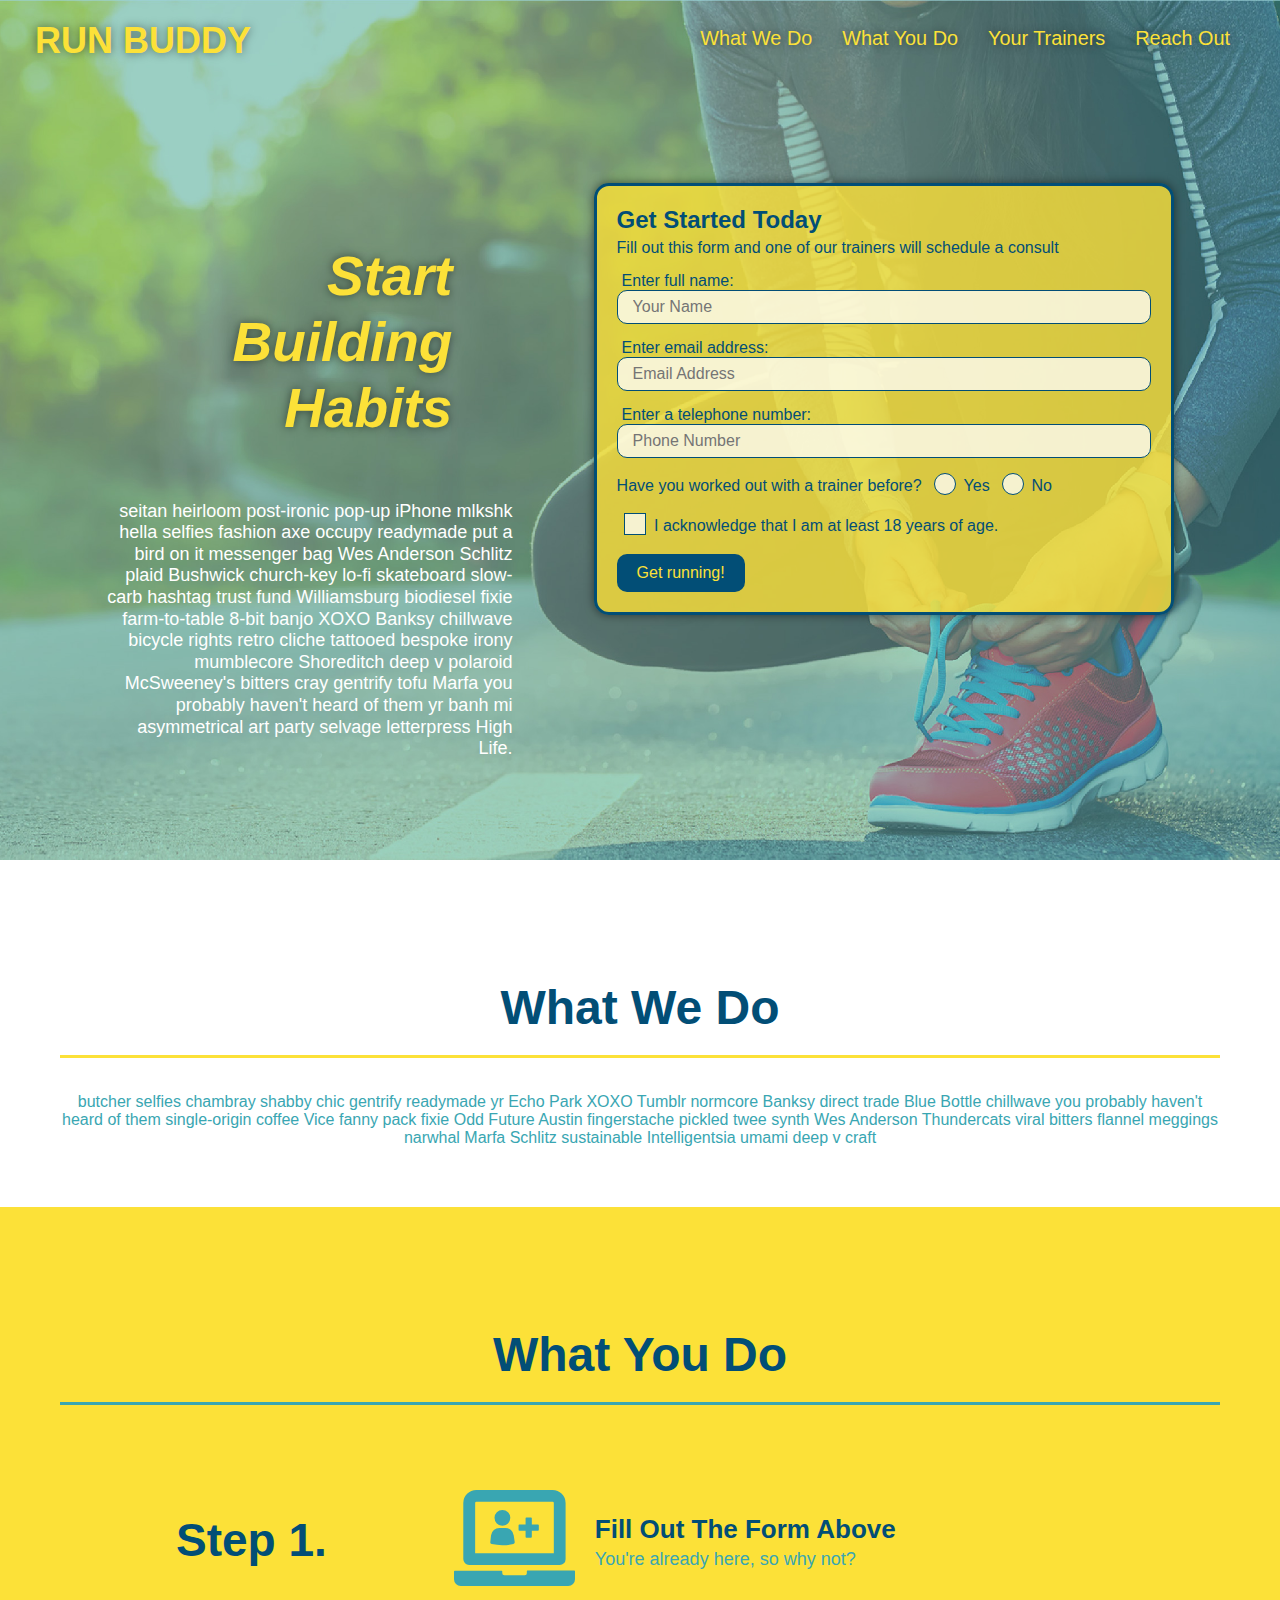
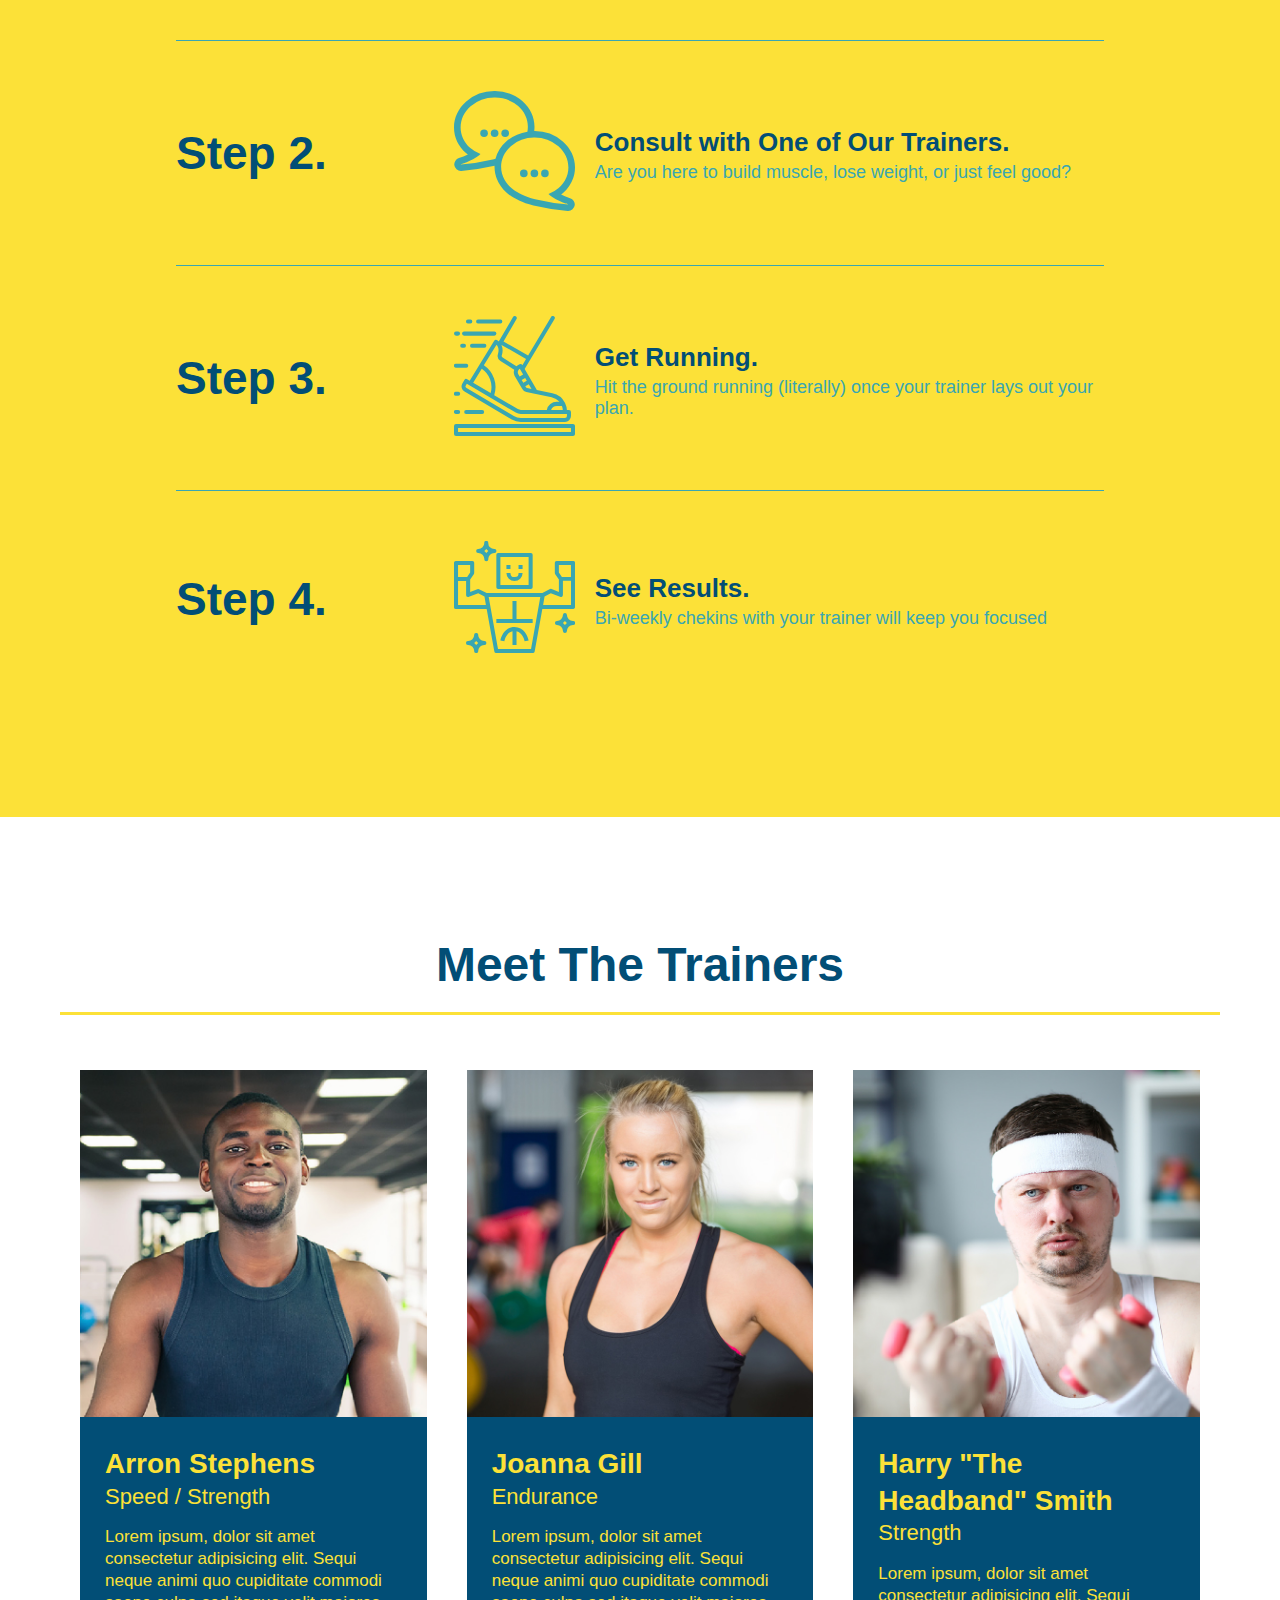
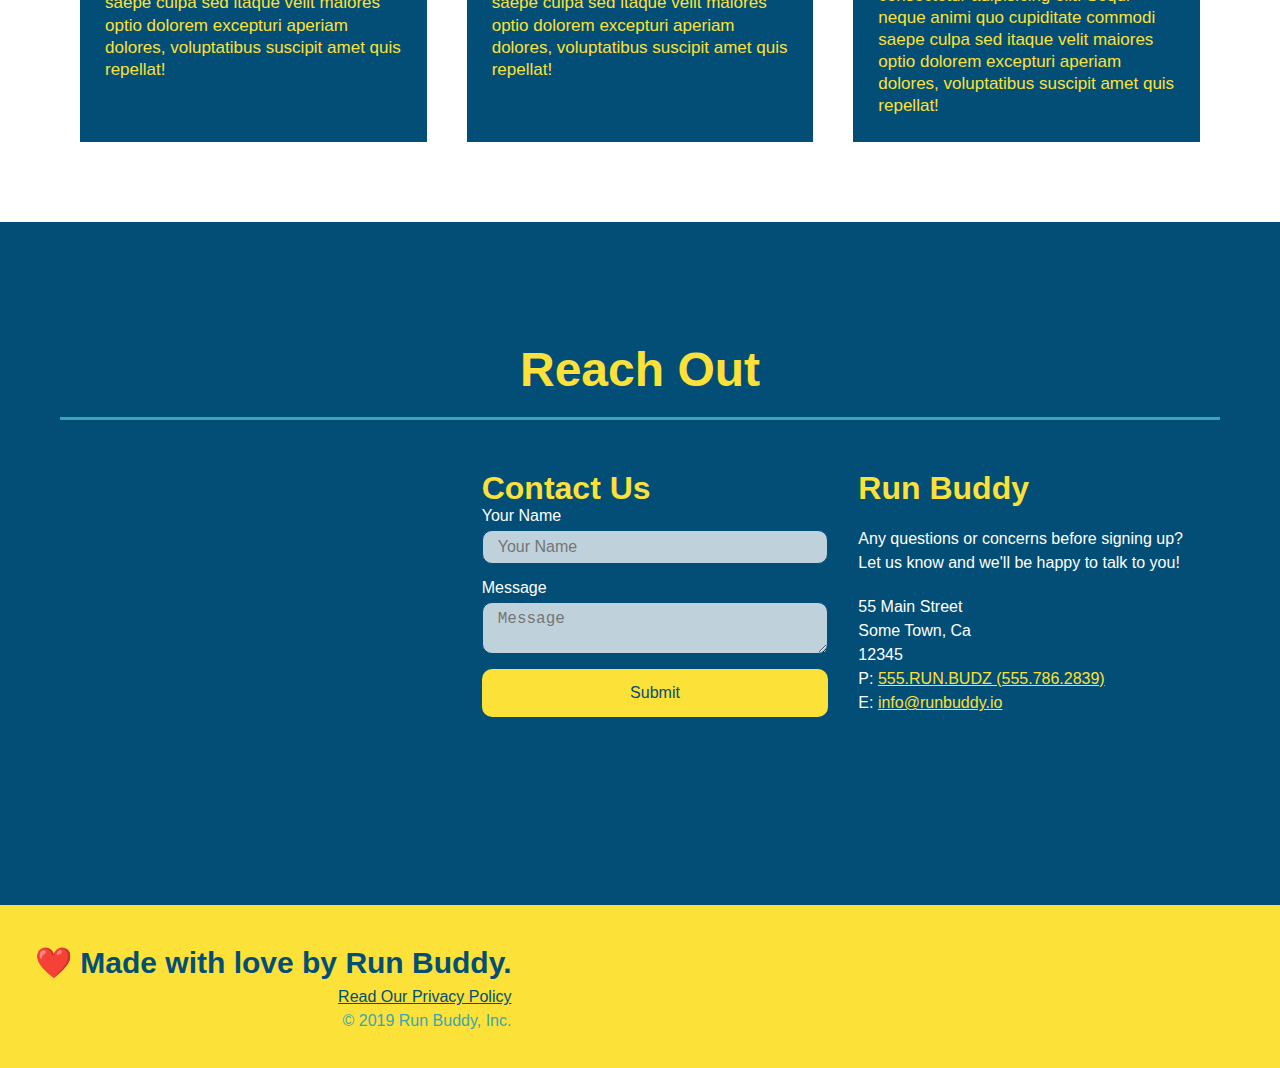
<file: index.html>
<!DOCTYPE html>
<html lang="en">
    <head>
      <meta name="viewport" content="width=device-width, initial-scale=1.0" />
      <link rel="stylesheet" href="./assets/css/style.css" />
      <meta charset="UTF-8" />
      <title>Run Buddy</title>
    </head>
    <body>
        <header>
          <h1>
              <a>RUN BUDDY</a>
          </h1>
          <nav>
            <ul>
              <li>
                <a href="#what-we-do">What We Do</a>
              </li>
              <li>
                <a href="#what-you-do">What You Do</a>
              </li>
              <li>
                <a href="#your-trainers">Your Trainers</a> 
              </li>
              <li>
                <a href="#reach-out">Reach Out</a>
              </li>
            </ul>
          </nav>
        </header>
        <section class="hero">
          <div class="hero-cta">
            <h2>Start Building Habits</h2>
            <p>
              seitan heirloom post-ironic pop-up iPhone mlkshk hella selfies fashion axe occupy readymade put a bird on it messenger bag Wes Anderson Schlitz plaid Bushwick church-key lo-fi skateboard slow-carb hashtag trust fund Williamsburg biodiesel fixie farm-to-table 8-bit banjo XOXO Banksy chillwave bicycle rights retro cliche tattooed bespoke irony mumblecore Shoreditch deep v polaroid McSweeney's bitters cray gentrify tofu Marfa you probably haven't heard of them yr banh mi asymmetrical art party selvage letterpress High Life.
            </p>
          </div>
          <div class="hero-form">
            <h3>Get Started Today</h3>
              <p>Fill out this form and one of our trainers will schedule a consult</p>
                <form>
                  <label for="name">Enter full name:</label>
                  <input type="text" placeholder="Your Name" name="name" id="name" class="form-input">
    
                  <label for="email">Enter email address:</label>
                  <input type="text" placeholder="Email Address" name="email" id="email" class="form-input">
                  
                  <label for="phone">Enter a telephone number:</label>
                  <input type="text" placeholder="Phone Number" name="phone" id="phone" class="form-input">
                  <p>
                    Have you worked out with a trainer before?
                    <span class="radio-wrapper">
                      <input type="radio" name="trainer-confirm" id="trainer-yes" />
                      <label for="trainer-yes">Yes</label>
                    </span>
                    <span class="radio-wrapper">
                      <input type="radio" name="trainer-confirm" id="trainer-no" />
                      <label for="trainer-no">No</label>
                    </span>
                  </p>
                  <p>
                    <span class="checkbox-wrapper">
                      <input type="checkbox" name="age-confirm" id="checkbox" />
                      <label for="checkbox">I acknowledge that I am at least 18 years of age.</label>
                    </span>
                  </p>
                  <button type="submit">
                    Get running!
                  </button>
                </form>    
          </div> 
        </section>


        <section id="what-we-do">
          <div class="flex-row">
            <h2 class="section-title primary-border">
              What We Do
            </h2>
          </div>
          <div class="flex-row">
            <p>
              butcher selfies chambray shabby chic gentrify readymade yr Echo Park XOXO Tumblr normcore Banksy direct trade Blue Bottle chillwave you probably haven't heard of them single-origin coffee Vice fanny pack fixie Odd Future Austin fingerstache pickled twee synth Wes Anderson Thundercats viral bitters flannel meggings narwhal Marfa Schlitz sustainable Intelligentsia umami deep v craft
            </p>
          </div>
        </section>


        <section id="what-you-do" class="steps">
          <div class="flex-row">
            <h2 class="section-title secondary-border">
              What You Do
            </h2>
          </div>
            <div class="step">
              <h3>Step 1.</h3>
                <div class="step-info">
                  <div class="step-img">
                    <img src="./assets/images/step-1.svg" alt="" >
                  </div>
                  <div class="step-text">
                    <h4>Fill Out The Form Above</h4>
                    <p>You're already here, so why not?</p>
                  </div>
                </div>
            </div>
          

            <div class="step">
              <h3>Step 2.</h3>
              <div class="step-info">
                <div class="step-img">
                  <img src="./assets/images/step-2.svg" alt="" >
                </div>
                <div class="step-text">
                  <h4>Consult with One of Our Trainers.</h4>
                  <p>Are you here to build muscle, lose weight, or just feel good?</p>
                </div>
              </div>
            </div>  

            <div class="step">
              <h3>Step 3.</h3>
              <div class="step-info">
                <div class="step-img">
                  <img src="./assets/images/step-3.svg" alt="" >
                </div>
                <div class="step-text">
                <h4>Get Running.</h4>
                <p>Hit the ground running (literally) once your trainer lays out your plan.</p>
                </div>
              </div>
            </div>

            <div class="step">
              <h3>Step 4.</h3>
              <div class="step-info">
                <div class="step-img">
                  <img src="./assets/images/step-4.svg" alt="" >
                </div>
                <div class="step-text">
                <h4>See Results.</h4>
                <p>Bi-weekly chekins with your trainer will keep you focused</p>
                </div>
              </div>
            </div>
        </section>

        <section id="your-trainers">
          <div class="flex-row">
            <h2 class="section-title primary-border">
             Meet The Trainers
            </h2>
          </div>
          <div class="trainers">
            <article class="trainer">
              <img src="./assets/images/trainer-1.jpg" title="Arron Stephens in his workout clothes, ready to pump iron" alt="Arron Stephens in his workout clothes, ready to pump iron">
              <div class="trainer-bio">
                <h3 class="trainer-name">Arron Stephens</h3>
                <h4 class="trainer-role">Speed / Strength</h4>
                <p>
                  Lorem ipsum, dolor sit amet consectetur adipisicing elit. Sequi neque animi quo cupiditate commodi saepe culpa sed
                  itaque velit maiores optio dolorem excepturi aperiam dolores, voluptatibus suscipit amet quis repellat!
                </p>
              </div>
            </article>
            <article class="trainer">
              <img src="./assets/images/trainer-2.jpg" title="Joanna Gill cooling off after a workout" alt="Joanna Gill cooling off after a workout">
              <div class="trainer-bio">
                <h3 class="trainer-name">Joanna Gill</h3>
                <h4 class="trainer-role">Endurance</h4>
                <p>
                  Lorem ipsum, dolor sit amet consectetur adipisicing elit. Sequi neque animi quo cupiditate commodi saepe culpa sed
                  itaque velit maiores optio dolorem excepturi aperiam dolores, voluptatibus suscipit amet quis repellat!
                </p>
              </div>  
            </article>
            <article class="trainer">
              <img src="./assets/images/trainer-3.jpg" title="Harry Smith wearing a headband and lifting comically small pink weights" alt="Harry Smith wearing a headband and lifting comically small pink weights">
              <div class="trainer-bio">
                <h3 class="trainer-name">Harry "The Headband" Smith</h3>
                <h4 class="trainer-role">Strength</h4>
                <p>
                  Lorem ipsum, dolor sit amet consectetur adipisicing elit. Sequi neque animi quo cupiditate commodi saepe culpa sed
                  itaque velit maiores optio dolorem excepturi aperiam dolores, voluptatibus suscipit amet quis repellat!
                </p>
              </div>
            </article>
          </div>
        </section>


        <section id="reach-out" class="contact">
          <div class="flex-row">
            <h2 class="section-title secondary-border">
              Reach Out
            </h2>
          </div>
          <div class="contact-info">
            <iframe src="https://www.google.com/maps/embed?pb=!1m18!1m12!1m3!1d3019.9296568312407!2d-73.9647613854502!3d40.807539539703576!2m3!1f0!2f0!3f0!3m2!1i1024!2i768!4f13.1!3m3!1m2!1s0x89c2f63e96d30dc9%3A0x577933f947e52750!2sColumbia%20University!5e0!3m2!1sen!2sus!4v1639439855102!5m2!1sen!2sus" 
                    frameborder="0" style="border:0" allowfullscreen></iframe>
              <div class="contact-form">
                <h3>Contact Us</h3>
                  <form>
                    <label for="contact-name">Your Name</label>
                    <input type="text" id="contact-name" placeholder="Your Name" />
      
                    <label for="contact-message">Message</label>
                    <textarea id="contact-message" placeholder="Message"></textarea>
      
                    <button type="submit">Submit</button>
                  </form>
              </div>
              <div>
                <h3>Run Buddy</h3>
                  <p>
                      Any questions or concerns before signing up?
                    <br />
                      Let us know and we'll be happy to talk to you!
                  </p>
      
                  <address>
                    55 Main Street <br />
                    Some Town, Ca <br />
                    12345<br />
                    P: <a href="tel:555.786.2839">555.RUN.BUDZ (555.786.2839)</a><br />
                    E: <a href="mailto:info@runbuddy.io">info@runbuddy.io</a>
                  </address>
              </div>
          </div>
        </section>

        <footer>
          <div>
            <h2>❤️ Made with love by Run Buddy.</h2>
            <a href="./run-buddy/privacy-policy.html">Read Our Privacy Policy</a><br />
            &copy; 2019 Run Buddy, Inc.
          </div>
        </footer>
    </body>
</html>
</file>
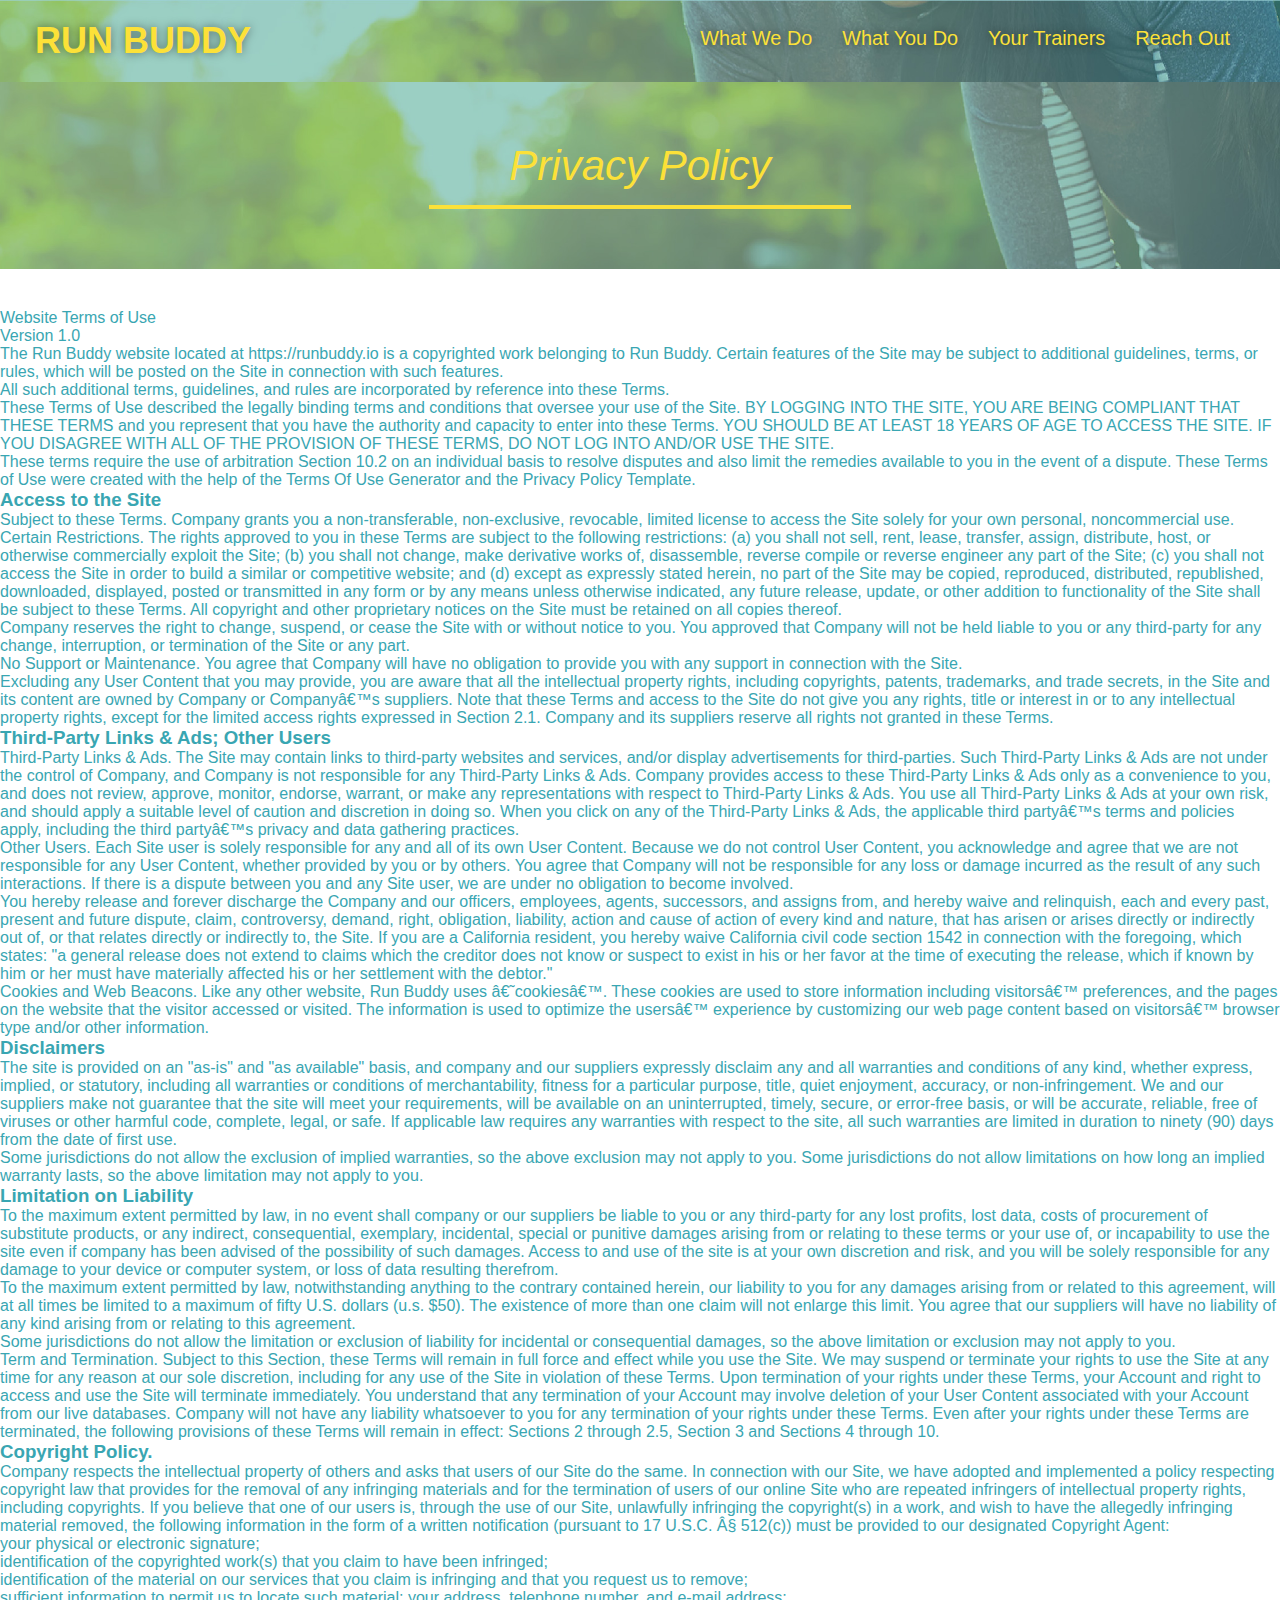
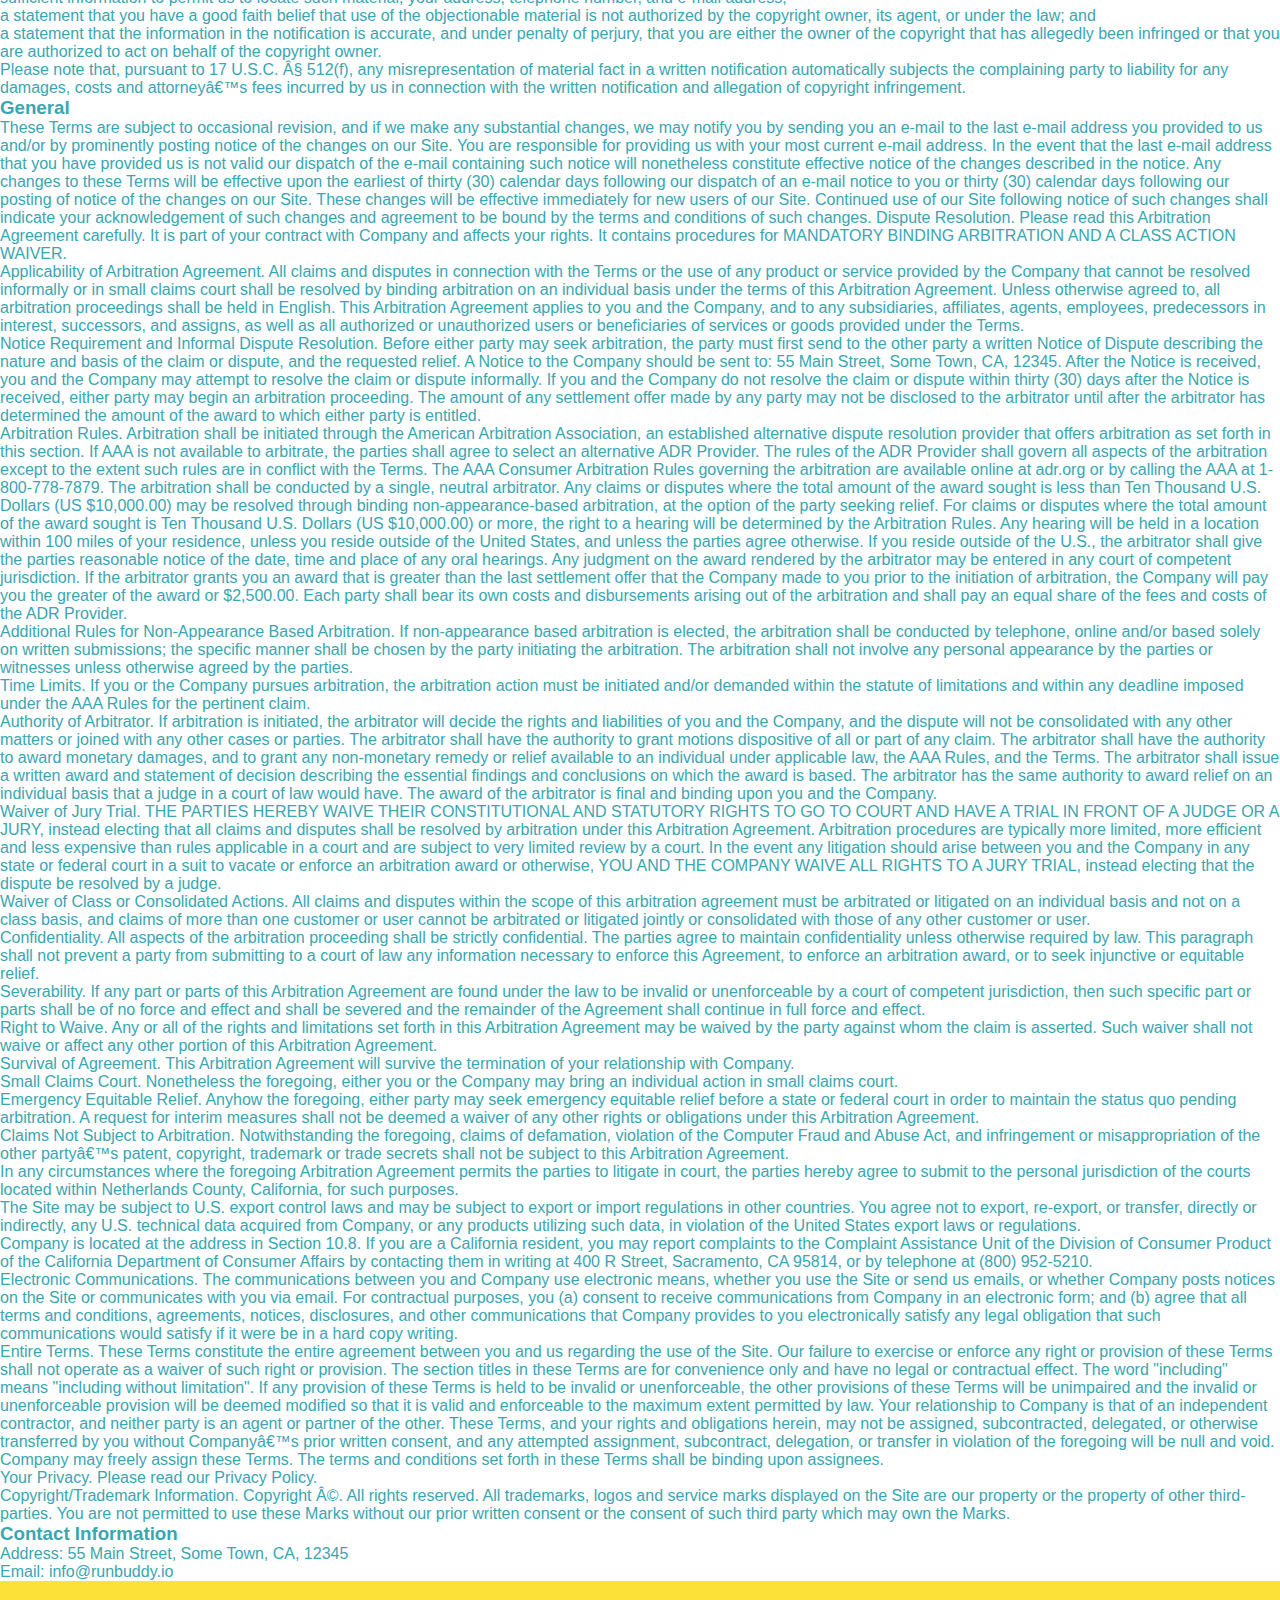
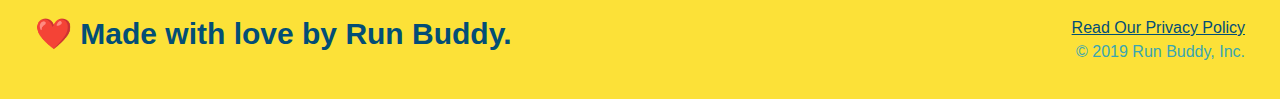
<file: privacy-policy.html>
<!DOCTYPE html>
<html lang="en">
    <head>
        <meta name="viewport" content="width=device-width, initial-scale=1.0" />
        <link rel="stylesheet" href="./assets/css/style.css" />
        <link rel="stylesheet" href="./assets/css/secondary-styles.css" />
        <meta charset="UTF-8" />
        <title>Privacy Policy - Run Buddy</title>
    </head>
    <body>
        <header>
            <h1>
                <a href="./index.html">RUN BUDDY</a>
            </h1>
            <nav>
              <ul>
                <li>
                  <a href="./index.html#what-we-do">What We Do</a>
                </li>
                <li>
                  <a href="./index.html#what-you-do">What You Do</a>
                </li>
                <li>
                  <a href="./index.html#your-trainers">Your Trainers</a> 
                </li>
                <li>
                  <a href="./index.html#reach-out">Reach Out</a>
                </li>
              </ul>
            </nav>
          </header>
          <section class="hero">
            <h2 class="page-title">
                Privacy Policy
            </h2>
          </section>
          <article class="secondary-content">
              
      <p>
        Website Terms of Use
      </p>

      <p>
        Version 1.0
      </p>

      <p>
        The Run Buddy website located at https://runbuddy.io is a copyrighted work belonging to Run Buddy. Certain
        features of the Site may be subject to additional guidelines, terms, or rules, which will be posted on the Site
        in connection with such features.
      </p>

      <p>
        All such additional terms, guidelines, and rules are incorporated by reference into these Terms.
      </p>

      <p>
        These Terms of Use described the legally binding terms and conditions that oversee your use of the Site. BY
        LOGGING INTO THE SITE, YOU ARE BEING COMPLIANT THAT THESE TERMS and you represent that you have the authority
        and capacity to enter into these Terms. YOU SHOULD BE AT LEAST 18 YEARS OF AGE TO ACCESS THE SITE. IF YOU
        DISAGREE WITH ALL OF THE PROVISION OF THESE TERMS, DO NOT LOG INTO AND/OR USE THE SITE.
      </p>

      <p>
        These terms require the use of arbitration Section 10.2 on an individual basis to resolve disputes and also
        limit the remedies available to you in the event of a dispute. These Terms of Use were created with the help of
        the Terms Of Use Generator and the Privacy Policy Template.
      </p>

      <h3>
        Access to the Site
      </h3>

      <p>
        Subject to these Terms. Company grants you a non-transferable, non-exclusive, revocable, limited license to
        access the Site solely for your own personal, noncommercial use.
      </p>

      <p>
        Certain Restrictions. The rights approved to you in these Terms are subject to the following restrictions: (a)
        you shall not sell, rent, lease, transfer, assign, distribute, host, or otherwise commercially exploit the Site;
        (b) you shall not change, make derivative works of, disassemble, reverse compile or reverse engineer any part of
        the Site; (c) you shall not access the Site in order to build a similar or competitive website; and (d) except
        as expressly stated herein, no part of the Site may be copied, reproduced, distributed, republished, downloaded,
        displayed, posted or transmitted in any form or by any means unless otherwise indicated, any future release,
        update, or other addition to functionality of the Site shall be subject to these Terms. All copyright and other
        proprietary notices on the Site must be retained on all copies thereof.
      </p>

      <p>
        Company reserves the right to change, suspend, or cease the Site with or without notice to you. You approved
        that Company will not be held liable to you or any third-party for any change, interruption, or termination of
        the Site or any part.
      </p>

      <p>
        No Support or Maintenance. You agree that Company will have no obligation to provide you with any support in
        connection with the Site.
      </p>

      <p>
        Excluding any User Content that you may provide, you are aware that all the intellectual property rights,
        including copyrights, patents, trademarks, and trade secrets, in the Site and its content are owned by Company
        or Companyâ€™s suppliers. Note that these Terms and access to the Site do not give you any rights, title or
        interest in or to any intellectual property rights, except for the limited access rights expressed in Section
        2.1. Company and its suppliers reserve all rights not granted in these Terms.
      </p>

      <h3>
        Third-Party Links & Ads; Other Users
      </h3>

      <p>
        Third-Party Links & Ads. The Site may contain links to third-party websites and services, and/or display
        advertisements for third-parties. Such Third-Party Links & Ads are not under the control of Company, and Company
        is not responsible for any Third-Party Links & Ads. Company provides access to these Third-Party Links & Ads
        only as a convenience to you, and does not review, approve, monitor, endorse, warrant, or make any
        representations with respect to Third-Party Links & Ads. You use all Third-Party Links & Ads at your own risk,
        and should apply a suitable level of caution and discretion in doing so. When you click on any of the
        Third-Party Links & Ads, the applicable third partyâ€™s terms and policies apply, including the third partyâ€™s
        privacy and data gathering practices.
      </p>

      <p>
        Other Users. Each Site user is solely responsible for any and all of its own User Content. Because we do not
        control User Content, you acknowledge and agree that we are not responsible for any User Content, whether
        provided by you or by others. You agree that Company will not be responsible for any loss or damage incurred as
        the result of any such interactions. If there is a dispute between you and any Site user, we are under no
        obligation to become involved.
      </p>

      <p>
        You hereby release and forever discharge the Company and our officers, employees, agents, successors, and
        assigns from, and hereby waive and relinquish, each and every past, present and future dispute, claim,
        controversy, demand, right, obligation, liability, action and cause of action of every kind and nature, that has
        arisen or arises directly or indirectly out of, or that relates directly or indirectly to, the Site. If you are
        a California resident, you hereby waive California civil code section 1542 in connection with the foregoing,
        which states: "a general release does not extend to claims which the creditor does not know or suspect to exist
        in his or her favor at the time of executing the release, which if known by him or her must have materially
        affected his or her settlement with the debtor."
      </p>

      <p>
        Cookies and Web Beacons. Like any other website, Run Buddy uses â€˜cookiesâ€™. These cookies are used to store
        information including visitorsâ€™ preferences, and the pages on the website that the visitor accessed or visited.
        The information is used to optimize the usersâ€™ experience by customizing our web page content based on visitorsâ€™
        browser type and/or other information.
      </p>

      <h3>
        Disclaimers
      </h3>

      <p>
        The site is provided on an "as-is" and "as available" basis, and company and our suppliers expressly disclaim
        any and all warranties and conditions of any kind, whether express, implied, or statutory, including all
        warranties or conditions of merchantability, fitness for a particular purpose, title, quiet enjoyment, accuracy,
        or non-infringement. We and our suppliers make not guarantee that the site will meet your requirements, will be
        available on an uninterrupted, timely, secure, or error-free basis, or will be accurate, reliable, free of
        viruses or other harmful code, complete, legal, or safe. If applicable law requires any warranties with respect
        to the site, all such warranties are limited in duration to ninety (90) days from the date of first use.
      </p>

      <p>
        Some jurisdictions do not allow the exclusion of implied warranties, so the above exclusion may not apply to
        you. Some jurisdictions do not allow limitations on how long an implied warranty lasts, so the above limitation
        may not apply to you.
      </p>

      <h3>
        Limitation on Liability
      </h3>

      <p>
        To the maximum extent permitted by law, in no event shall company or our suppliers be liable to you or any
        third-party for any lost profits, lost data, costs of procurement of substitute products, or any indirect,
        consequential, exemplary, incidental, special or punitive damages arising from or relating to these terms or
        your use of, or incapability to use the site even if company has been advised of the possibility of such
        damages. Access to and use of the site is at your own discretion and risk, and you will be solely responsible
        for any damage to your device or computer system, or loss of data resulting therefrom.
      </p>

      <p>
        To the maximum extent permitted by law, notwithstanding anything to the contrary contained herein, our liability
        to you for any damages arising from or related to this agreement, will at all times be limited to a maximum of
        fifty U.S. dollars (u.s. $50). The existence of more than one claim will not enlarge this limit. You agree that
        our suppliers will have no liability of any kind arising from or relating to this agreement.
      </p>

      <p>
        Some jurisdictions do not allow the limitation or exclusion of liability for incidental or consequential
        damages, so the above limitation or exclusion may not apply to you.
      </p>

      <p>
        Term and Termination. Subject to this Section, these Terms will remain in full force and effect while you use
        the Site. We may suspend or terminate your rights to use the Site at any time for any reason at our sole
        discretion, including for any use of the Site in violation of these Terms. Upon termination of your rights under
        these Terms, your Account and right to access and use the Site will terminate immediately. You understand that
        any termination of your Account may involve deletion of your User Content associated with your Account from our
        live databases. Company will not have any liability whatsoever to you for any termination of your rights under
        these Terms. Even after your rights under these Terms are terminated, the following provisions of these Terms
        will remain in effect: Sections 2 through 2.5, Section 3 and Sections 4 through 10.
      </p>

      <h3>
        Copyright Policy.
      </h3>

      <p>
        Company respects the intellectual property of others and asks that users of our Site do the same. In connection
        with our Site, we have adopted and implemented a policy respecting copyright law that provides for the removal
        of any infringing materials and for the termination of users of our online Site who are repeated infringers of
        intellectual property rights, including copyrights. If you believe that one of our users is, through the use of
        our Site, unlawfully infringing the copyright(s) in a work, and wish to have the allegedly infringing material
        removed, the following information in the form of a written notification (pursuant to 17 U.S.C. Â§ 512(c)) must
        be provided to our designated Copyright Agent:
      </p>

      <ul>
        <li>
          your physical or electronic signature;
        </li>
        <li>
          identification of the copyrighted work(s) that you claim to have been infringed;
        </li>
        <li>
          identification of the material on our services that you claim is infringing and that you request us to remove;
        </li>
        <li>
          sufficient information to permit us to locate such material; your address, telephone number, and e-mail
          address;
        </li>
        <li>
          a statement that you have a good faith belief that use of the objectionable material is not authorized by the
          copyright owner, its agent, or under the law; and
        </li>
        <li>
          a statement that the information in the notification is accurate, and under penalty of perjury, that you are
          either the owner of the copyright that has allegedly been infringed or that you are authorized to act on
          behalf of the copyright owner.
        </li>
      </ul>

      <p>
        Please note that, pursuant to 17 U.S.C. Â§ 512(f), any misrepresentation of material fact in a written
        notification automatically subjects the complaining party to liability for any damages, costs and attorneyâ€™s
        fees incurred by us in connection with the written notification and allegation of copyright infringement.
      </p>

      <h3>
        General
      </h3>

      <p>
        These Terms are subject to occasional revision, and if we make any substantial changes, we may notify you by
        sending you an e-mail to the last e-mail address you provided to us and/or by prominently posting notice of the
        changes on our Site. You are responsible for providing us with your most current e-mail address. In the event
        that the last e-mail address that you have provided us is not valid our dispatch of the e-mail containing such
        notice will nonetheless constitute effective notice of the changes described in the notice. Any changes to these
        Terms will be effective upon the earliest of thirty (30) calendar days following our dispatch of an e-mail
        notice to you or thirty (30) calendar days following our posting of notice of the changes on our Site. These
        changes will be effective immediately for new users of our Site. Continued use of our Site following notice of
        such changes shall indicate your acknowledgement of such changes and agreement to be bound by the terms and
        conditions of such changes. Dispute Resolution. Please read this Arbitration Agreement carefully. It is part of
        your contract with Company and affects your rights. It contains procedures for MANDATORY BINDING ARBITRATION AND
        A CLASS ACTION WAIVER.
      </p>

      <p>
        Applicability of Arbitration Agreement. All claims and disputes in connection with the Terms or the use of any
        product or service provided by the Company that cannot be resolved informally or in small claims court shall be
        resolved by binding arbitration on an individual basis under the terms of this Arbitration Agreement. Unless
        otherwise agreed to, all arbitration proceedings shall be held in English. This Arbitration Agreement applies to
        you and the Company, and to any subsidiaries, affiliates, agents, employees, predecessors in interest,
        successors, and assigns, as well as all authorized or unauthorized users or beneficiaries of services or goods
        provided under the Terms.
      </p>

      <p>
        Notice Requirement and Informal Dispute Resolution. Before either party may seek arbitration, the party must
        first send to the other party a written Notice of Dispute describing the nature and basis of the claim or
        dispute, and the requested relief. A Notice to the Company should be sent to: 55 Main Street, Some Town, CA,
        12345. After the Notice is received, you and the Company may attempt to resolve the claim or dispute informally.
        If you and the Company do not resolve the claim or dispute within thirty (30) days after the Notice is received,
        either party may begin an arbitration proceeding. The amount of any settlement offer made by any party may not
        be disclosed to the arbitrator until after the arbitrator has determined the amount of the award to which either
        party is entitled.
      </p>

      <p>
        Arbitration Rules. Arbitration shall be initiated through the American Arbitration Association, an established
        alternative dispute resolution provider that offers arbitration as set forth in this section. If AAA is not
        available to arbitrate, the parties shall agree to select an alternative ADR Provider. The rules of the ADR
        Provider shall govern all aspects of the arbitration except to the extent such rules are in conflict with the
        Terms. The AAA Consumer Arbitration Rules governing the arbitration are available online at adr.org or by
        calling the AAA at 1-800-778-7879. The arbitration shall be conducted by a single, neutral arbitrator. Any
        claims or disputes where the total amount of the award sought is less than Ten Thousand U.S. Dollars (US
        $10,000.00) may be resolved through binding non-appearance-based arbitration, at the option of the party seeking
        relief. For claims or disputes where the total amount of the award sought is Ten Thousand U.S. Dollars (US
        $10,000.00) or more, the right to a hearing will be determined by the Arbitration Rules. Any hearing will be
        held in a location within 100 miles of your residence, unless you reside outside of the United States, and
        unless the parties agree otherwise. If you reside outside of the U.S., the arbitrator shall give the parties
        reasonable notice of the date, time and place of any oral hearings. Any judgment on the award rendered by the
        arbitrator may be entered in any court of competent jurisdiction. If the arbitrator grants you an award that is
        greater than the last settlement offer that the Company made to you prior to the initiation of arbitration, the
        Company will pay you the greater of the award or $2,500.00. Each party shall bear its own costs and
        disbursements arising out of the arbitration and shall pay an equal share of the fees and costs of the ADR
        Provider.
      </p>

      <p>
        Additional Rules for Non-Appearance Based Arbitration. If non-appearance based arbitration is elected, the
        arbitration shall be conducted by telephone, online and/or based solely on written submissions; the specific
        manner shall be chosen by the party initiating the arbitration. The arbitration shall not involve any personal
        appearance by the parties or witnesses unless otherwise agreed by the parties.
      </p>

      <p>
        Time Limits. If you or the Company pursues arbitration, the arbitration action must be initiated and/or demanded
        within the statute of limitations and within any deadline imposed under the AAA Rules for the pertinent claim.
      </p>

      <p>
        Authority of Arbitrator. If arbitration is initiated, the arbitrator will decide the rights and liabilities of
        you and the Company, and the dispute will not be consolidated with any other matters or joined with any other
        cases or parties. The arbitrator shall have the authority to grant motions dispositive of all or part of any
        claim. The arbitrator shall have the authority to award monetary damages, and to grant any non-monetary remedy
        or relief available to an individual under applicable law, the AAA Rules, and the Terms. The arbitrator shall
        issue a written award and statement of decision describing the essential findings and conclusions on which the
        award is based. The arbitrator has the same authority to award relief on an individual basis that a judge in a
        court of law would have. The award of the arbitrator is final and binding upon you and the Company.
      </p>

      <p>
        Waiver of Jury Trial. THE PARTIES HEREBY WAIVE THEIR CONSTITUTIONAL AND STATUTORY RIGHTS TO GO TO COURT AND HAVE
        A TRIAL IN FRONT OF A JUDGE OR A JURY, instead electing that all claims and disputes shall be resolved by
        arbitration under this Arbitration Agreement. Arbitration procedures are typically more limited, more efficient
        and less expensive than rules applicable in a court and are subject to very limited review by a court. In the
        event any litigation should arise between you and the Company in any state or federal court in a suit to vacate
        or enforce an arbitration award or otherwise, YOU AND THE COMPANY WAIVE ALL RIGHTS TO A JURY TRIAL, instead
        electing that the dispute be resolved by a judge.
      </p>

      <p>
        Waiver of Class or Consolidated Actions. All claims and disputes within the scope of this arbitration agreement
        must be arbitrated or litigated on an individual basis and not on a class basis, and claims of more than one
        customer or user cannot be arbitrated or litigated jointly or consolidated with those of any other customer or
        user.
      </p>

      <p>
        Confidentiality. All aspects of the arbitration proceeding shall be strictly confidential. The parties agree to
        maintain confidentiality unless otherwise required by law. This paragraph shall not prevent a party from
        submitting to a court of law any information necessary to enforce this Agreement, to enforce an arbitration
        award, or to seek injunctive or equitable relief.
      </p>

      <p>
        Severability. If any part or parts of this Arbitration Agreement are found under the law to be invalid or
        unenforceable by a court of competent jurisdiction, then such specific part or parts shall be of no force and
        effect and shall be severed and the remainder of the Agreement shall continue in full force and effect.
      </p>

      <p>
        Right to Waive. Any or all of the rights and limitations set forth in this Arbitration Agreement may be waived
        by the party against whom the claim is asserted. Such waiver shall not waive or affect any other portion of this
        Arbitration Agreement.
      </p>

      <p>
        Survival of Agreement. This Arbitration Agreement will survive the termination of your relationship with
        Company.
      </p>

      <p>
        Small Claims Court. Nonetheless the foregoing, either you or the Company may bring an individual action in small
        claims court.
      </p>

      <p>
        Emergency Equitable Relief. Anyhow the foregoing, either party may seek emergency equitable relief before a
        state or federal court in order to maintain the status quo pending arbitration. A request for interim measures
        shall not be deemed a waiver of any other rights or obligations under this Arbitration Agreement.
      </p>

      <p>
        Claims Not Subject to Arbitration. Notwithstanding the foregoing, claims of defamation, violation of the
        Computer Fraud and Abuse Act, and infringement or misappropriation of the other partyâ€™s patent, copyright,
        trademark or trade secrets shall not be subject to this Arbitration Agreement.
      </p>

      <p>
        In any circumstances where the foregoing Arbitration Agreement permits the parties to litigate in court, the
        parties hereby agree to submit to the personal jurisdiction of the courts located within Netherlands County,
        California, for such purposes.
      </p>

      <p>
        The Site may be subject to U.S. export control laws and may be subject to export or import regulations in other
        countries. You agree not to export, re-export, or transfer, directly or indirectly, any U.S. technical data
        acquired from Company, or any products utilizing such data, in violation of the United States export laws or
        regulations.
      </p>

      <p>
        Company is located at the address in Section 10.8. If you are a California resident, you may report complaints
        to the Complaint Assistance Unit of the Division of Consumer Product of the California Department of Consumer
        Affairs by contacting them in writing at 400 R Street, Sacramento, CA 95814, or by telephone at (800) 952-5210.
      </p>

      <p>
        Electronic Communications. The communications between you and Company use electronic means, whether you use the
        Site or send us emails, or whether Company posts notices on the Site or communicates with you via email. For
        contractual purposes, you (a) consent to receive communications from Company in an electronic form; and (b)
        agree that all terms and conditions, agreements, notices, disclosures, and other communications that Company
        provides to you electronically satisfy any legal obligation that such communications would satisfy if it were be
        in a hard copy writing.
      </p>

      <p>
        Entire Terms. These Terms constitute the entire agreement between you and us regarding the use of the Site. Our
        failure to exercise or enforce any right or provision of these Terms shall not operate as a waiver of such right
        or provision. The section titles in these Terms are for convenience only and have no legal or contractual
        effect. The word "including" means "including without limitation". If any provision of these Terms is held to be
        invalid or unenforceable, the other provisions of these Terms will be unimpaired and the invalid or
        unenforceable provision will be deemed modified so that it is valid and enforceable to the maximum extent
        permitted by law. Your relationship to Company is that of an independent contractor, and neither party is an
        agent or partner of the other. These Terms, and your rights and obligations herein, may not be assigned,
        subcontracted, delegated, or otherwise transferred by you without Companyâ€™s prior written consent, and any
        attempted assignment, subcontract, delegation, or transfer in violation of the foregoing will be null and void.
        Company may freely assign these Terms. The terms and conditions set forth in these Terms shall be binding upon
        assignees.
      </p>

      <p>
        Your Privacy. Please read our Privacy Policy.
      </p>

      <p>
        Copyright/Trademark Information. Copyright Â©. All rights reserved. All trademarks, logos and service marks
        displayed on the Site are our property or the property of other third-parties. You are not permitted to use
        these Marks without our prior written consent or the consent of such third party which may own the Marks.
      </p>

      <h3>
        Contact Information
      </h3>

      <p>
        Address: 55 Main Street, Some Town, CA, 12345
      </p>

      <p>
        Email: info@runbuddy.io
      </p>

          </article>
          <footer>
            <h2>❤️ Made with love by Run Buddy.</h2>
            <div>
                <a href="./privacy-policy.html">Read Our Privacy Policy</a><br />
                &copy; 2019 Run Buddy, Inc.
            </div>
        </footer>
    </body>
</html>
</file>
<file: assets/css/style.css>
:root {
    --primary-color: #fce138;
    --secondary-color: #024e76;
    --tertiary-color: #39a6b2;
}

* {
    margin: 0;
    padding: 0;
    box-sizing: border-box;
  }

body {
    /* more on this crazy alphanumerical value in a minute! */
    color: var(--tertiary-color);
    font-family: Helvetica, Arial, sans-serif;
}

/*applt styles to <header> */
header {
    padding: 20px 35px;
    background-color: var(--tertiary-color);
    background-image: url("../images/hero-bg.jpg");
    background-size: cover;
    background-position: center;
    background-attachment: fixed;
    background-position: 80%;
    display: flex;
    justify-content: space-between;
    flex-wrap: wrap;
    position: -webkit-sticky;
    position: sticky;
    top: 0;
    z-index: 9999;
}

header h1 {
    font-weight: bold;
    font-size: 36px;
    color: var(--primary-color);
    margin: 0;
    text-shadow: 0 0 10px rgba(0, 0, 0, 0.5);
}

header a {
    text-decoration: none;
    color: var(--primary-color);
}

header nav {
    margin: 7px 0;
}

header nav ul {
    display: flex;
    flex-wrap: wrap;
    justify-content: space-between;
    align-items: center;
    list-style: none;
}

header nav ul li a {
    padding: 10px 15px;
    font-weight: lighter;
    font-size: 1.55vw;
    text-shadow: 0 0 10px rgba(0, 0, 0, 0.5);
}

header nav ul li a:hover {
    background: var(--primary-color);
    color: var(--secondary-color);
    border-radius: 15px;
    text-shadow: none;
}

/* Hero Style Start */
.hero {
    background-image: url("../images/hero-bg.jpg");
    background-size: cover;
    background-position: center;
    background-attachment: fixed;
    background-position: 80%;
    display: flex;
    justify-content: center;
    flex-wrap: wrap;
    align-items: flex-start;
}

.hero-cta {
    width: 35%;
    text-align: right;
    margin: 3.5%;
    color: #fff;
    font-size: 18px;
    line-height: 1.2;
}

.hero-cta h2 {
    font-style: italic;
    font-size: 55px;
    color: var(--primary-color);
    text-shadow: 0 0 10px rgba(0, 0, 0, 0.5);
}

.hero-form {
    border: 3px solid var(--secondary-color);
    background-color: rgba(252, 225, 56, 0.8);
    padding: 20px;
    margin: 3.5%;
    width: 50%;
    color: var(--secondary-color);
    border-radius: 15px;
    box-shadow: 0 0 10px rgba(0, 0, 0, 0.5)
}

.hero-form h3 {
    font-size: 24px;
    margin: 0;
}

.hero-form p {
    margin: 5px 0 15px 0;
}

.hero-form label {
    margin: 0 5px;
}

.hero-form button {
    color: var(--primary-color);
    background-color: var(--secondary-color);
    border: none;
    padding: 10px 20px;
    font-size: 16px;
    border-radius: 10px;
}

.hero-form button:hover {
    background-color: var(--tertiary-color);
}

.checkbox-wrapper label, .radio-wrapper label {
    position: relative;
    left: 10px;
    margin: 10px;
    line-height: 1.6;
}

.checkbox-wrapper label::before, .radio-wrapper label::before {
    content: "";
    height: 20px;
    width: 20px;
    background: rgba(255, 255, 255, 0.75);
    border: 1px solid var(--secondary-color);
    position: absolute;
    top: -4px;
    left: -30px;
}

.radio-wrapper label::before {
    border-radius: 50%;
}

.radio-wrapper label::after {
    content: "";
    width: 20px;
    height: 20px;
    border-radius: 50%;
    background: var(--secondary-color);
    position: absolute;
    left: -29px;
    top: -3px;
    background-image: radial-gradient(circle, var(--tertiary-color), var(--secondary-color));
}

.checkbox-wrapper label::after {
    content: "";
    height: 6px;
    width: 14px;
    border-left: 2px solid var(--secondary-color);
    border-bottom: 2px solid var(--secondary-color);
    position: absolute;
    left: -26px;
    top: 1px;
    transform: rotate(-58deg);
}

.checkbox-wrapper input, .radio-wrapper input {
    opacity: 0;
}

.checkbox-wrapper input + label::after,
.radio-wrapper input + label::after {
    content: none;
}

.checkbox-wrapper input:checked + label::after,
.radio-wrapper input:checked + label::after {
    content: "";
}

/* Hero Style End */
.form-input {
    background-color: rgba(255,255,255, 0.75);
    border: 1px solid var(--secondary-color);
    display: block;
    padding: 7px 15px;
    font-size: 16px;
    color: var(--secondary-color);
    width: 100%;
    margin-bottom: 15px;
    border-radius: 10px;
}

.form-input:focus {
    background-color: rgba(255,255,255, 1);
    outline: none;
}

.intro h2 {
    font-size: 55px;
    color: var(--secondary-color);
    margin-bottom:35px;
    padding: 0 100px 20px 100px;
    border-bottom: 3px solid;
    border-color: var(--primary-color);
}

.intro p {
    text-align: center;
    line-height: 1.7;
    color: var(--tertiary-color);
    width: 80%;
    font-size: 20px;
}

.step {
    margin: 50px auto;
    padding-bottom: 50px;
    width: 80%;
    display: flex;
    flex-wrap: wrap;
    align-items: center;
    justify-content: space-between;
}

.step:nth-child(even) {
    border-bottom: 1px solid var(--tertiary-color);
}

.step:not(:last-child) {
    border-bottom: 1px solid var(--tertiary-color);
}

.steps {
    background: var(--primary-color);
}

.step h3 {
    color: var(--secondary-color);
    font-size: 46px;
    flex: 1 30%;
}

.step-info {
    flex: 2 70%;
    display: flex;
    flex-wrap: wrap;
    align-items: center;
}

.step-text {
    flex: 12;
}

.step-text p {
    color: var(--tertiary-color);
    font-size: 18px;
}

.step-text h4 {
    font-size: 26px;
    line-height: 1.5;
    color: var(--secondary-color);
}

.step-img {
    flex: 1 12%;
    margin-right: 20px;
}

.step-img img {
    max-width: 100%;
}

.section-title, .primary-border {
    font-size: 48px;
    border-bottom: 3px solid;
    border-color: var(--primary-color);
    color: var(--secondary-color);
    padding-bottom: 20px;
    text-align: center;
    margin: 0 auto 35px auto;
    width: 100%;
}

.secondary-border {
    border-color: var(--tertiary-color);
}

.trainer {
    margin: 20px;
    background: var(--secondary-color);
    color: var(--primary-color);
    flex: 1;
}

.trainers {
    width: 100%;
    margin: 0 auto;
    display: flex;
    flex-wrap: wrap;
    justify-content: space-around;
}

.trainer img {
    width: 100%;
}

.trainer-bio {
    padding: 25px;
    line-height: 1.3;
}

.trainer-bio h3 {
    font-size: 28px;
}

.trainer-bio h4 {
    font-weight: lighter;
    font-size: 22px;
    margin-bottom: 15px;
}

.trainer-bio p {
    font-size: 17px;
}

.text-left {
    text-align: left;
}

.text-right {
    text-align: right;
}

.contact-info > * {
    flex: 1;
    margin: 15px;
}

.contact {
    background: var(--secondary-color);
}

.contact h2 {
    color: var(--primary-color);
}

.contact-info iframe {
    height: 350px;
    float: left;
    margin: -10px 10px 50px 50px;
}

.contact-info div {
    color: white;
}

.contact-info h3 {
    color: var(--primary-color);
    font-size: 32px;
    text-align: left;
}

.contact-info p, .contact-info address {
    margin: 20px 0;
    line-height: 1.5;
    font-size: 16px;
    font-style: normal;
    color: white;
    text-align: left;
}

.contact-info a {
    color: var(--primary-color);
    text-align: left;
}

.contact-info {
    display: flex;
    justify-content: space-between;
    flex-wrap: wrap;
}

.contact-form input, .contact-form textarea {
    border: 1px solid var(--secondary-color);
    display: block;
    padding: 7px 15px;
    font-size: 16px;
    color: var(--secondary-color);
    width: 100%;
    margin-bottom: 15px;
    margin-top: 5px;
    border-radius: 10px;
    background-color: rgba(255,255,255, 0.75);
}

.contact-form input:focus, .contact-form textarea:focus {
    background-color: rgba(255,255,255, 1);
}

.contact-form button {
    width: 100%;
    border: none;
    background: var(--primary-color);
    color: var(--secondary-color);
    text-align: center;
    padding: 15px 0;
    font-size: 16px;
    border-radius: 10px;
}

.contact-form button:hover {
    color: var(--primary-color);
    background: var(--tertiary-color);
}

footer {
    background: var(--primary-color);
    width: 100%;
    padding: 35px;
    display: flex;
    justify-content: space-between;
    flex-wrap: wrap;
}

footer h2 {
    color: var(--secondary-color);
    font-size: 30px;
    margin: 0;
}

footer div {
    line-height: 1.5;
    text-align: right;
}

footer a {
    color: var(--secondary-color);
}

section {
    padding: 60px;
} 

section h2 {
    padding: 60px;
}

.flex-row {
    display: flex;
}

.flex-row p {
    text-align: center;
}

/* MEDIA QUERY FOR SMALLER DESKTOP SCEENS AND SMALLER */
@media screen and (max-width: 980px) {
    header {
        padding-bottom: 0;
        justify-content: center;
        position: relative;
    }

    header h1 {
        width: 100%;
        text-align: center;
    }

    header nav ul {
        margin-top: 20px;
        width: 100%;
        justify-content: center;
    }

    header nav ul li a {
        font-size:20;
    }

    footer h2, footer div {
        text-align: center;
        width: 100%;
    }

    .hero-cta, .hero-form {
        width: 100%;
    }

    .hero-cta {
        text-align: center;
    }

    .section-title {
        width: 80%;
    }

    .trainer {
        flex: 0 70%;
    }

    .contact-info iframe {
        flex: 1 100%;
    }
}

@media screen and (max-width: 768px) {
   
    section {
        padding: 30px 15px;
    }

    .step h3 {
        flex: 1 100%;
        text-align: center;
    }

    .step-info {
        flex: 2 100%;
        text-align: center;
        justify-content: center;
    }

    .step-img {
        flex: 0 32%;
        margin-right: 0;
        margin-top: 15px;
        margin-bottom: 15px;
    }

    .step-text {
        flex: 100%;
    }

}

@media screen and (max-width: 575px) {

    .hero-form button {
        width: 100%;
    }

    .section-title {
        width: 95%;
    }

    .intro p {
        width: 100%;
    }

    .trainer {
        flex: 0 100%;
    }

    .contact-info {
        text-align: center;
    }

    .contact-info > * {
        flex: 0 100%;
    }

    .contact-from {
        order: 3;
    }
}
</file>
<file: assets/css/secondary-styles.css>
.hero {
    background-image: url(../images/hero-bg.jpg);
    background-size: cover;
    background-position: bottom;
    position: relative;
    height: auto;
    text-align: center;
    margin-bottom: 40px;
}

.page-title {
    color:  #fce138;
    display: inline-block;
    border-bottom: 4px solid #fce138;
    padding: 0 80px 15px 80px;
    font-weight: normal;
    font-size: 42px;
    font-style: italic;
}
</file>
